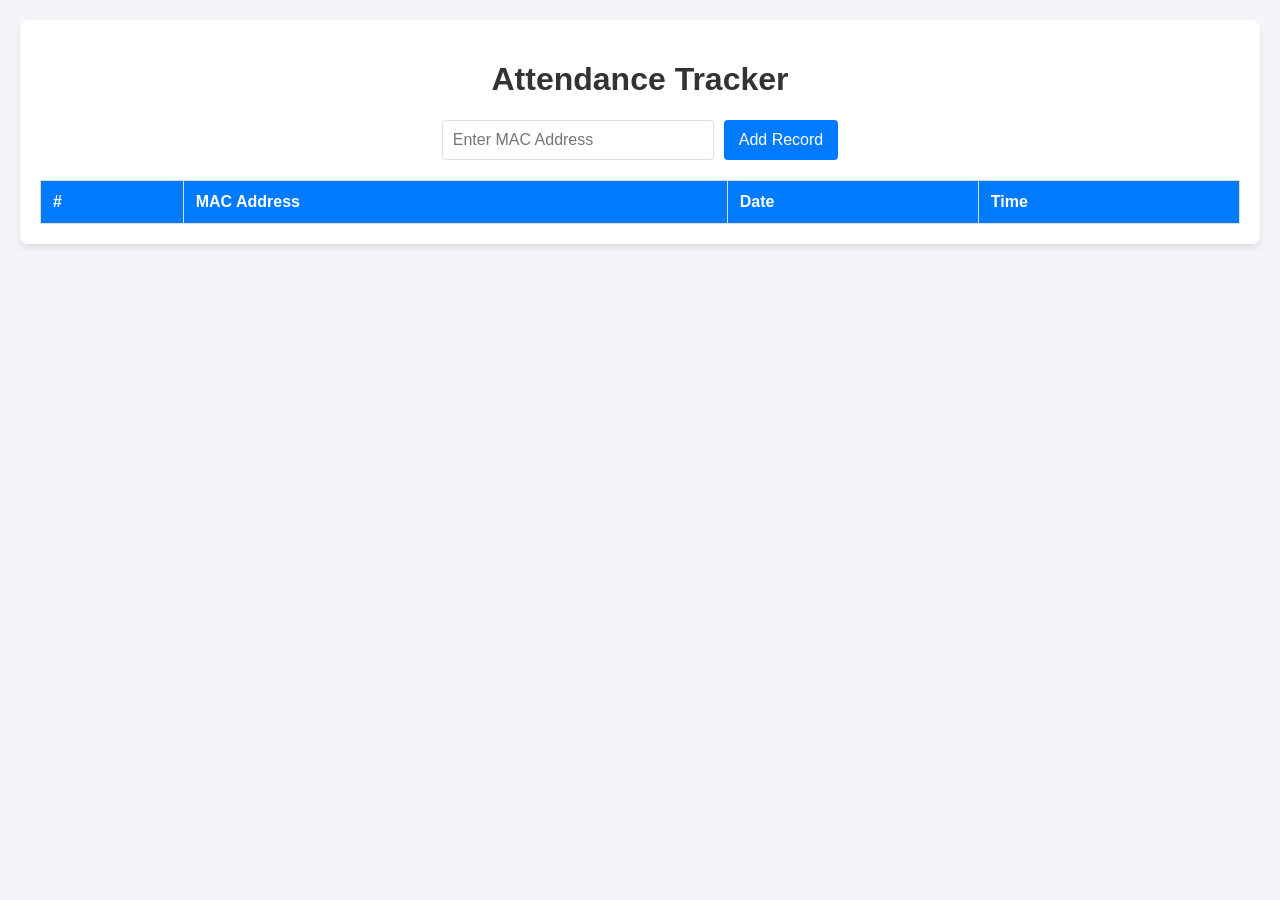
<file: attendance_record_page.html>
<!DOCTYPE html>
<html lang="en">
<head>
    <meta charset="UTF-8">
    <meta name="viewport" content="width=device-width, initial-scale=1.0">
    <title>Attendance Tracker</title>
    <style>
        body {
            font-family: Arial, sans-serif;
            background-color: #f4f4f9;
            margin: 0;
            padding: 0;
        }

        .container {
            max-width: 1200px;
            margin: 20px auto;
            padding: 20px;
            background: #fff;
            box-shadow: 0 4px 6px rgba(0, 0, 0, 0.1);
            border-radius: 8px;
        }

        h1 {
            text-align: center;
            color: #333;
        }

        .record-form {
            display: flex;
            justify-content: center;
            margin-bottom: 20px;
        }

        .record-form input {
            padding: 10px;
            font-size: 16px;
            border: 1px solid #ddd;
            border-radius: 4px;
            margin-right: 10px;
            width: 250px;
        }

        .record-form button {
            padding: 10px 15px;
            font-size: 16px;
            background-color: #007BFF;
            color: #fff;
            border: none;
            border-radius: 4px;
            cursor: pointer;
        }

        .record-form button:hover {
            background-color: #0056b3;
        }

        table {
            width: 100%;
            border-collapse: collapse;
            margin-top: 20px;
        }

        table th, table td {
            border: 1px solid #ddd;
            padding: 12px;
            text-align: left;
        }

        table th {
            background-color: #007BFF;
            color: white;
        }

        table tr:nth-child(even) {
            background-color: #f9f9f9;
        }

        table tr:hover {
            background-color: #f1f1f1;
        }
    </style>
</head>
<body>
    <div class="container">
        <h1>Attendance Tracker</h1>
        <form class="record-form">
            <input type="text" id="macAddress" placeholder="Enter MAC Address">
            <button type="submit">Add Record</button>
        </form>

        <table>
            <thead>
                <tr>
                    <th>#</th>
                    <th>MAC Address</th>
                    <th>Date</th>
                    <th>Time</th>
                </tr>
            </thead>
            <tbody id="attendanceTable">
                <!-- Rows will be dynamically added here -->
            </tbody>
        </table>
    </div>

    <script>
        // Mock functionality for adding rows to the attendance table
        const form = document.querySelector('.record-form');
        const macInput = document.getElementById('macAddress');
        const tableBody = document.getElementById('attendanceTable');

        let recordCount = 0;

        form.addEventListener('submit', (e) => {
            e.preventDefault();
            const macAddress = macInput.value.trim();
            if (macAddress) {
                recordCount++;
                const now = new Date();
                const newRow = `
                    <tr>
                        <td>${recordCount}</td>
                        <td>${macAddress}</td>
                        <td>${now.toLocaleDateString()}</td>
                        <td>${now.toLocaleTimeString()}</td>
                    </tr>
                `;
                tableBody.innerHTML += newRow;
                macInput.value = ''; // Clear the input
            }
        });
    </script>
</body>
</html>
</file>
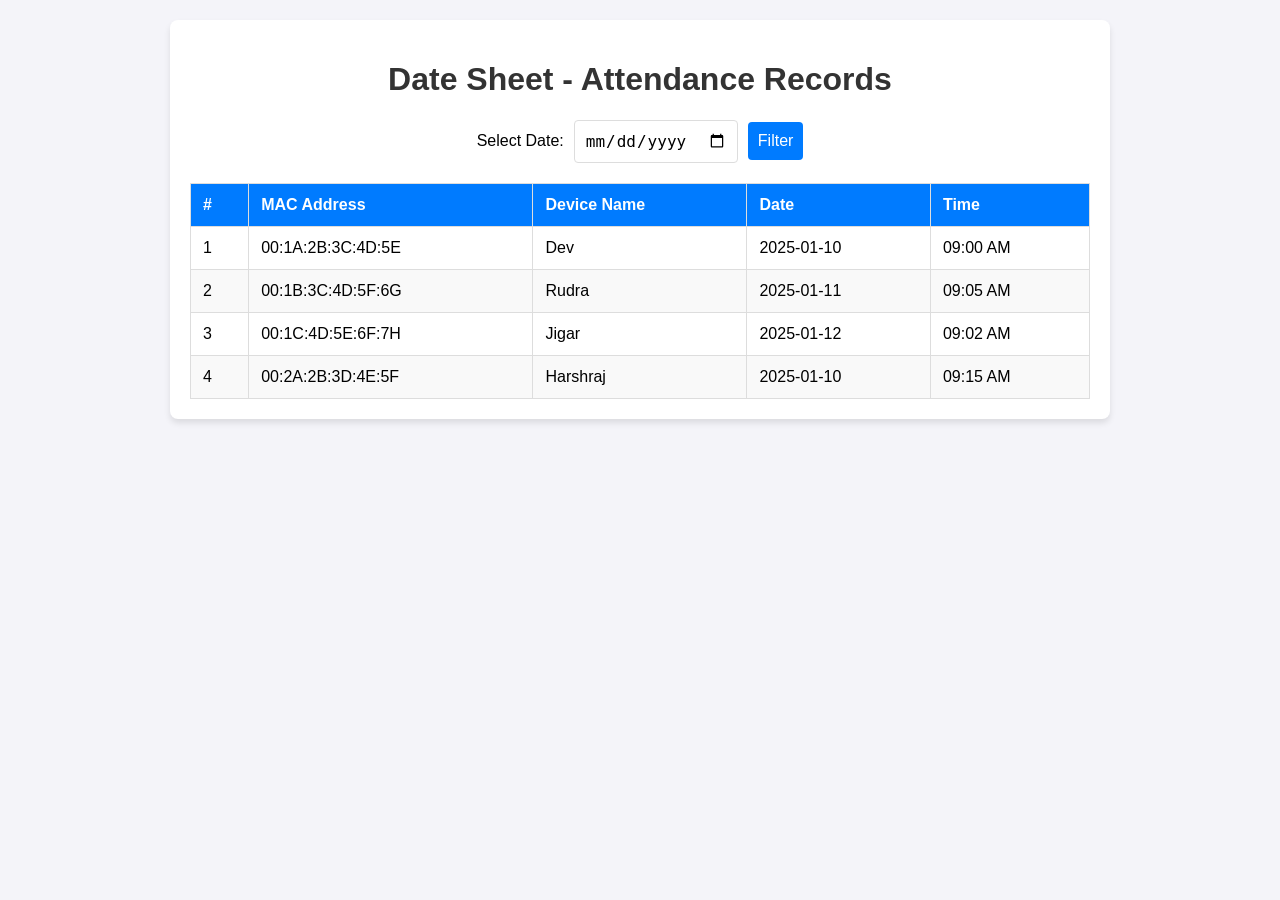
<file: date_sheet_page.html>
<!DOCTYPE html>
<html lang="en">
<head>
    <meta charset="UTF-8">
    <meta name="viewport" content="width=device-width, initial-scale=1.0">
    <title>Date Sheet - Attendance Tracker</title>
    <style>
        body {
            font-family: Arial, sans-serif;
            background-color: #f4f4f9;
            margin: 0;
            padding: 0;
        }

        .container {
            max-width: 900px;
            margin: 20px auto;
            padding: 20px;
            background: #fff;
            box-shadow: 0 4px 6px rgba(0, 0, 0, 0.1);
            border-radius: 8px;
        }

        h1 {
            text-align: center;
            color: #333;
        }

        .date-filter {
            display: flex;
            justify-content: center;
            align-items: center;
            margin-bottom: 20px;
            gap: 10px;
        }

        .date-filter input, .date-filter button {
            padding: 10px;
            font-size: 16px;
            border: 1px solid #ddd;
            border-radius: 4px;
        }

        .date-filter button {
            background-color: #007BFF;
            color: white;
            border: none;
            cursor: pointer;
        }

        .date-filter button:hover {
            background-color: #0056b3;
        }

        table {
            width: 100%;
            border-collapse: collapse;
            margin-top: 20px;
        }

        table th, table td {
            border: 1px solid #ddd;
            padding: 12px;
            text-align: left;
        }

        table th {
            background-color: #007BFF;
            color: white;
        }

        table tr:nth-child(even) {
            background-color: #f9f9f9;
        }

        table tr:hover {
            background-color: #f1f1f1;
        }

        .no-records {
            text-align: center;
            color: #555;
            margin-top: 20px;
            font-style: italic;
        }
    </style>
</head>
<body>
    <div class="container">
        <h1>Date Sheet - Attendance Records</h1>

        <!-- Date Filter Section -->
        <div class="date-filter">
            <label for="dateInput">Select Date:</label>
            <input type="date" id="dateInput">
            <button onclick="filterByDate()">Filter</button>
        </div>

        <!-- Attendance Table -->
        <table>
            <thead>
                <tr>
                    <th>#</th>
                    <th>MAC Address</th>
                    <th>Device Name</th>
                    <th>Date</th>
                    <th>Time</th>
                </tr>
            </thead>
            <tbody id="attendanceTable">
                <!-- Rows will be dynamically added here -->
            </tbody>
        </table>

        <!-- No Records Message -->
        <div class="no-records" id="noRecords" style="display: none;">
            No records found for the selected date.
        </div>
    </div>

    <script>
        // Mock attendance data
        const attendanceData = [
            { mac: '00:1A:2B:3C:4D:5E', deviceName: 'Dev', date: '2025-01-10', time: '09:00 AM' },
            { mac: '00:1B:3C:4D:5F:6G', deviceName: 'Rudra', date: '2025-01-11', time: '09:05 AM' },
            { mac: '00:1C:4D:5E:6F:7H', deviceName: 'Jigar', date: '2025-01-12', time: '09:02 AM' },
            { mac: '00:2A:2B:3D:4E:5F', deviceName: 'Harshraj', date: '2025-01-10', time: '09:15 AM' }
        ];

        const attendanceTable = document.getElementById('attendanceTable');
        const noRecords = document.getElementById('noRecords');

        // Function to populate the table with attendance data
        function populateTable(data) {
            attendanceTable.innerHTML = '';
            data.forEach((record, index) => {
                const newRow = `
                    <tr>
                        <td>${index + 1}</td>
                        <td>${record.mac}</td>
                        <td>${record.deviceName}</td>
                        <td>${record.date}</td>
                        <td>${record.time}</td>
                    </tr>
                `;
                attendanceTable.innerHTML += newRow;
            });
        }

        // Function to filter attendance data by date
        function filterByDate() {
            const selectedDate = document.getElementById('dateInput').value;
            const filteredData = attendanceData.filter(record => record.date === selectedDate);

            if (filteredData.length > 0) {
                populateTable(filteredData);
                noRecords.style.display = 'none';
            } else {
                attendanceTable.innerHTML = '';
                noRecords.style.display = 'block';
            }
        }

        // Populate table with all data on initial load
        populateTable(attendanceData);
    </script>
</body>
</html>
</file>
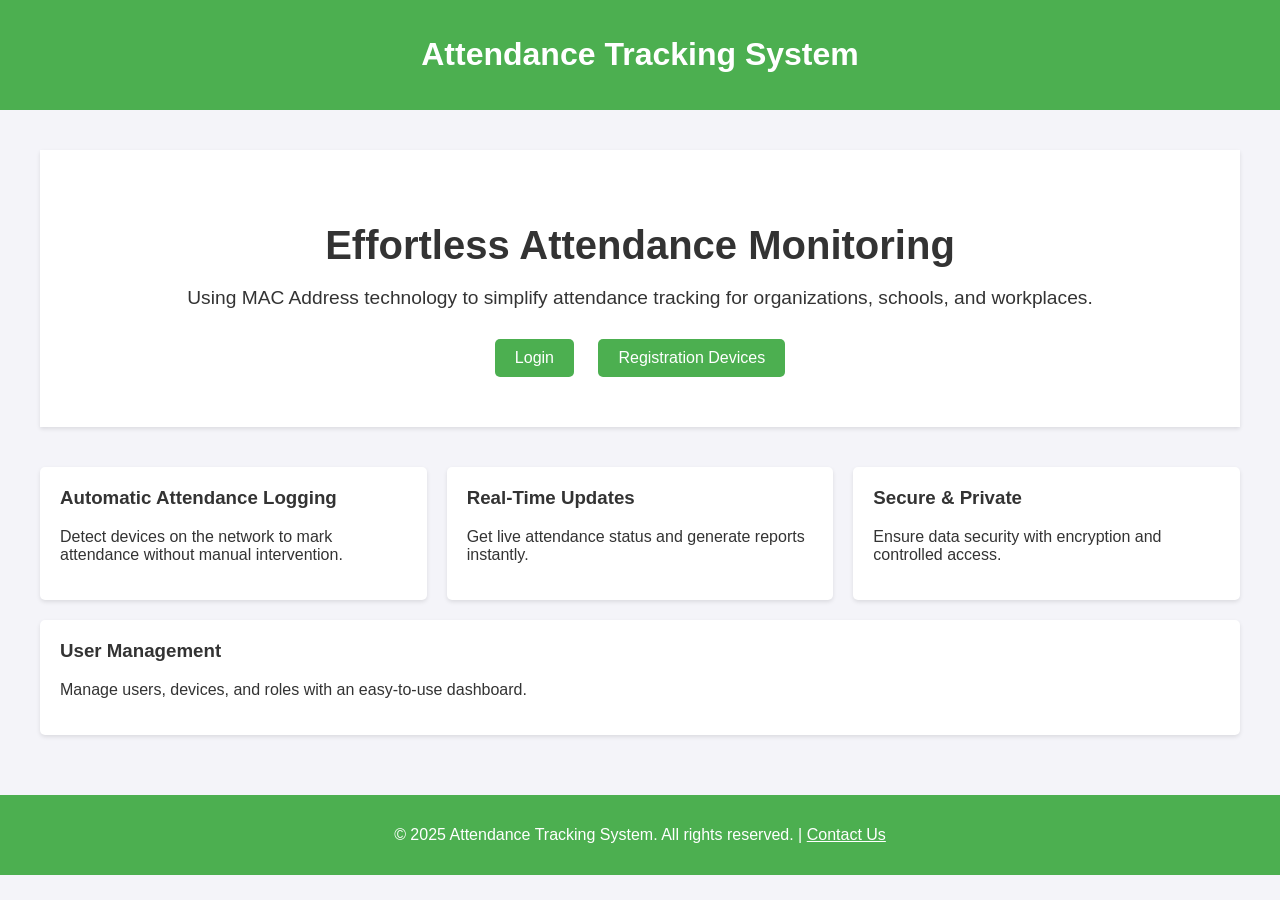
<file: home.html>
<!DOCTYPE html>
<html lang="en">
<head>
    <meta charset="UTF-8">
    <meta name="viewport" content="width=device-width, initial-scale=1.0">
    <title>Attendance Tracking System</title>
    <style>
        body {
            font-family: Arial, sans-serif;
            margin: 0;
            padding: 0;
            background-color: #f4f4f9;
            color: #333;
        }

        header {
            background-color: #4CAF50;
            color: white;
            padding: 15px 20px;
            text-align: center;
        }

        .container {
            max-width: 1200px;
            margin: 20px auto;
            padding: 20px;
        }

        .hero {
            text-align: center;
            padding: 40px 20px;
            background-color: #fff;
            box-shadow: 0 2px 4px rgba(0, 0, 0, 0.1);
        }

        .hero h1 {
            font-size: 2.5rem;
            margin-bottom: 10px;
        }

        .hero p {
            font-size: 1.2rem;
            margin-bottom: 20px;
        }

        .hero a {
            display: inline-block;
            margin: 10px;
            padding: 10px 20px;
            background-color: #4CAF50;
            color: white;
            text-decoration: none;
            border-radius: 5px;
        }

        .hero a:hover {
            background-color: #45a049;
        }

        .features {
            display: flex;
            flex-wrap: wrap;
            gap: 20px;
            justify-content: space-between;
            margin-top: 40px;
        }

        .feature {
            flex: 1;
            min-width: 250px;
            padding: 20px;
            background-color: #fff;
            border-radius: 5px;
            box-shadow: 0 2px 4px rgba(0, 0, 0, 0.1);
        }

        .feature h3 {
            margin-top: 0;
        }

        footer {
            text-align: center;
            padding: 15px;
            background-color: #4CAF50;
            color: white;
            margin-top: 40px;
        }

        footer a {
            color: white;
            text-decoration: underline;
        }
    </style>
</head>
<body>
    <header>
        <h1>Attendance Tracking System</h1>
        
    </header>

    <div class="container">
        <section class="hero">
            <h1>Effortless Attendance Monitoring</h1>
            <p>Using MAC Address technology to simplify attendance tracking for organizations, schools, and workplaces.</p>
            <a href="./login.html">Login</a>
            <a href="./register.html">Registration Devices</a>
        </section>

        <section class="features">
            <div class="feature">
                <h3>Automatic Attendance Logging</h3>
                <p>Detect devices on the network to mark attendance without manual intervention.</p>
            </div>
            <div class="feature">
                <h3>Real-Time Updates</h3>
                <p>Get live attendance status and generate reports instantly.</p>
            </div>
            <div class="feature">
                <h3>Secure & Private</h3>
                <p>Ensure data security with encryption and controlled access.</p>
            </div>
            <div class="feature">
                <h3>User Management</h3>
                <p>Manage users, devices, and roles with an easy-to-use dashboard.</p>
            </div>
        </section>
    </div>
    

    <footer>
        <p>&copy; 2025 Attendance Tracking System. All rights reserved. | <a href="contact">Contact Us</a></p>
    </footer>
</body>
</html>
</file>
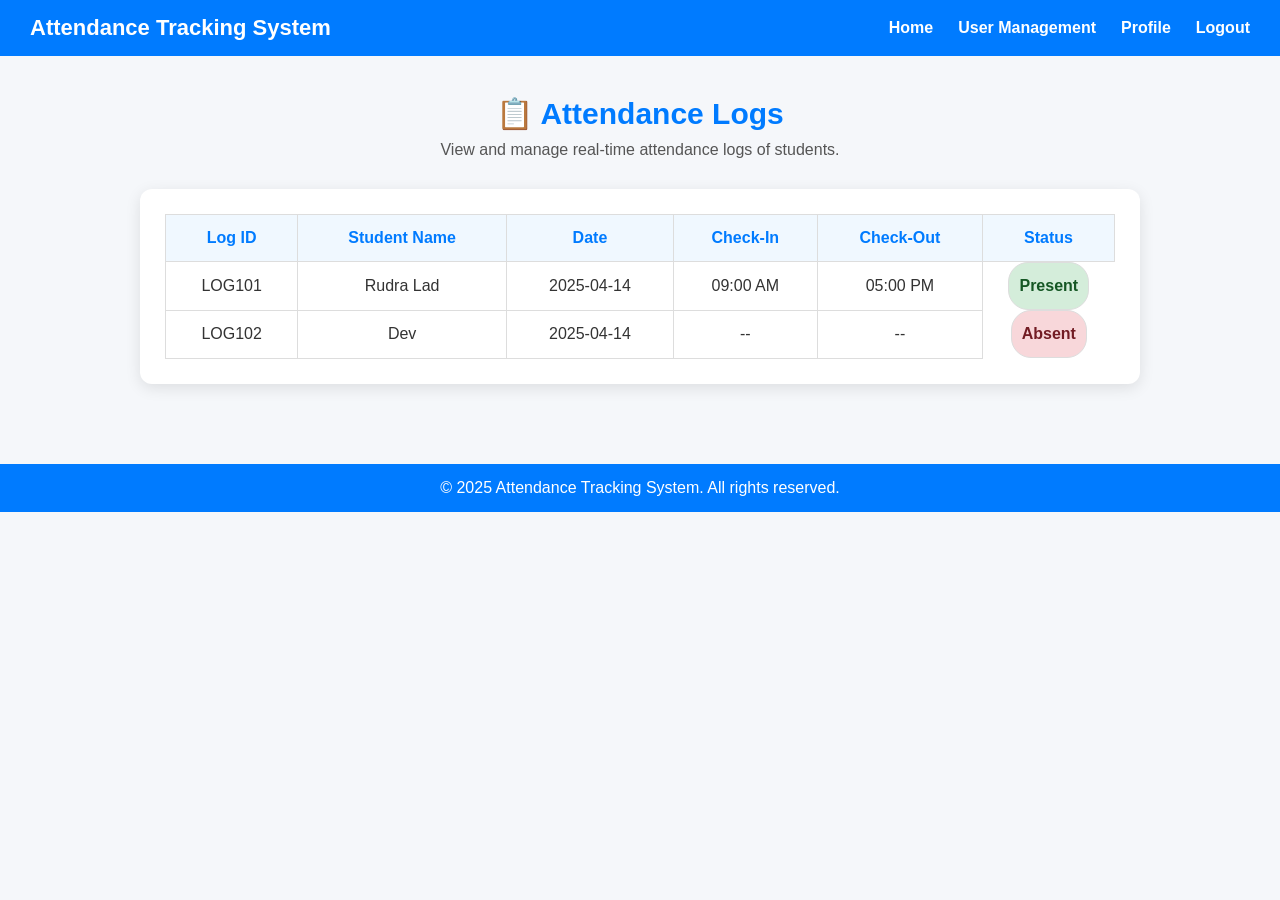
<file: log.html>
<!DOCTYPE html>
<html lang="en">
<head>
  <meta charset="UTF-8" />
  <meta name="viewport" content="width=device-width, initial-scale=1.0"/>
  <title>Attendance Logs</title>
  <link rel="stylesheet" href="logs.css" />
</head>
<body>
  <header>
    <nav class="navbar">
      <div class="logo">Attendance Tracking System</div>
      <ul class="nav-links">
        <li><a href="./home.html">Home</a></li>
        <li><a href="./management.html">User Management</a></li>
        <li><a href="./profile_page.html">Profile</a></li>
        <li><a href="./logout.html">Logout</a></li>
      </ul>
    </nav>
  </header>

  <main class="main-content">
    <h2 class="page-title">📋 Attendance Logs</h2>
    <p class="subtitle">View and manage real-time attendance logs of students.</p>

    <div class="logs-container">
      <table class="logs-table">
        <thead>
          <tr>
            <th>Log ID</th>
            <th>Student Name</th>
            <th>Date</th>
            <th>Check-In</th>
            <th>Check-Out</th>
            <th>Status</th>
          </tr>
        </thead>
        <tbody>
          <tr>
            <td>LOG101</td>
            <td>Rudra Lad</td>
            <td>2025-04-14</td>
            <td>09:00 AM</td>
            <td>05:00 PM</td>
            <td class="status present">Present</td>
          </tr>
          <tr>
            <td>LOG102</td>
            <td>Dev</td>
            <td>2025-04-14</td>
            <td>--</td>
            <td>--</td>
            <td class="status absent">Absent</td>
          </tr>
        </tbody>
      </table>
    </div>
  </main>

  <footer>
    <p>© 2025 Attendance Tracking System. All rights reserved.</p>
  </footer>
</body>
</html>
</file>
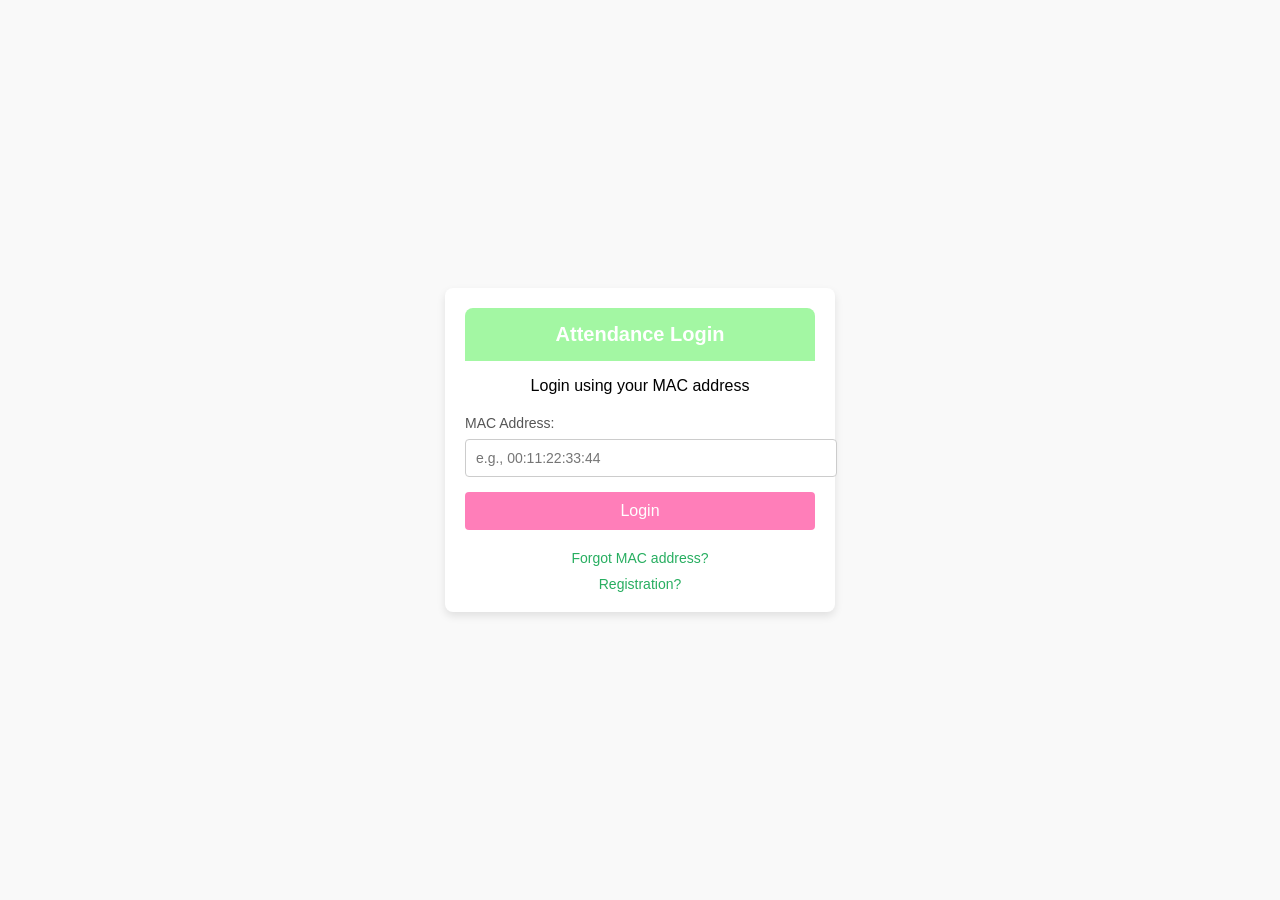
<file: login.html>
<!DOCTYPE html>
<html lang="en">
<head>
  <meta charset="UTF-8">
  <meta name="viewport" content="width=device-width, initial-scale=1.0">
  <title>Attendance Login</title>
  <style>
    body {
      font-family: Arial, sans-serif;
      background-color: #f9f9f9;
      display: flex;
      justify-content: center;
      align-items: center;
      height: 100vh;
      margin: 0;
    }

    .container {
      background-color: #fff;
      border-radius: 8px;
      box-shadow: 0 4px 8px rgba(0, 0, 0, 0.1);
      width: 350px;
      text-align: center;
      padding: 20px;
    }

    .container .header {
      background-color: #a3f7a3;
      border-radius: 8px 8px 0 0;
      padding: 15px 10px;
      font-size: 20px;
      font-weight: bold;
      color: #fff;
    }

    .container form {
      margin: 20px 0;
    }

    .container label {
      font-size: 14px;
      color: #555;
      display: block;
      margin-bottom: 8px;
      text-align: left;
    }

    .container input[type="text"] {
      width: 100%;
      padding: 10px;
      border: 1px solid #ccc;
      border-radius: 4px;
      margin-bottom: 15px;
      font-size: 14px;
    }

    .container button {
      width: 100%;
      padding: 10px;
      background-color: #ff7eb9;
      color: #fff;
      border: none;
      border-radius: 4px;
      font-size: 16px;
      cursor: pointer;
    }

    .container button:hover {
      background-color: #ff5098;
    }

    .container a {
      color: #27ae60;
      text-decoration: none;
      font-size: 14px;
      margin-top: 10px;
      display: block;
    }

    .container a:hover {
      text-decoration: underline;
    }

    .container .register-link {
      margin-top: 15px;
    }
  </style>
</head>
<body>
  <div class="container">
    <div class="header">Attendance Login</div>
    <p>Login using your MAC address</p>
    <form>
      <label for="mac-address">MAC Address:</label>
      <input type="text" id="mac-address" name="mac-address" placeholder="e.g., 00:11:22:33:44">
      <button type="submit" >Login</button>
      <a href="./main.html"></a>
      
    </form>
    <a href="">Forgot MAC address? </a>
    <a href="./register.html" class="./register-link">Registration?</a>

  </div>
</body>
</html>
</file>
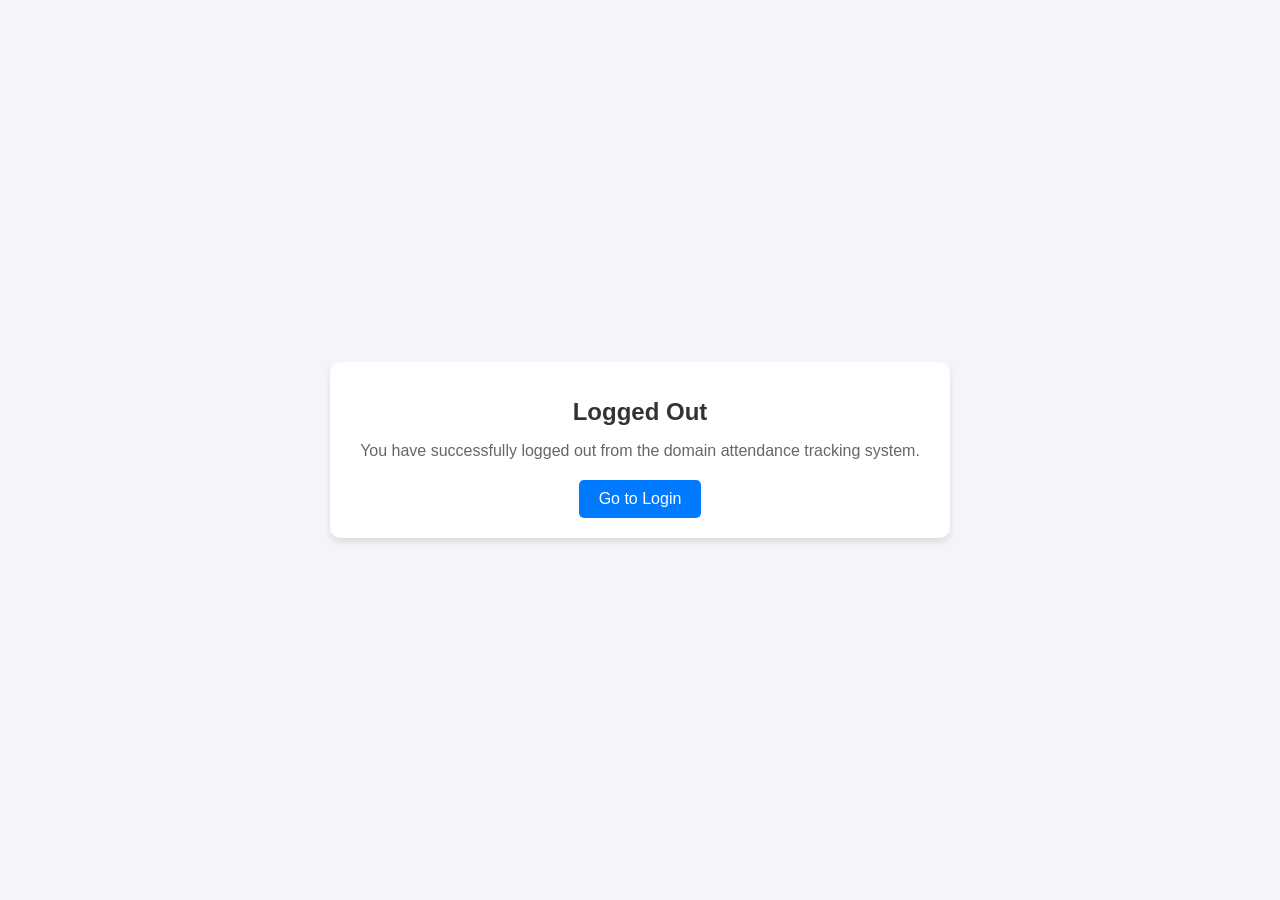
<file: logout.html>
<!DOCTYPE html>
<html lang="en">
<head>
    <meta charset="UTF-8">
    <meta name="viewport" content="width=device-width, initial-scale=1.0">
    <title>Logout Page</title>
    <style>
        body {
            margin: 0;
            font-family: Arial, sans-serif;
            display: flex;
            justify-content: center;
            align-items: center;
            height: 100vh;
            background-color: #f4f4f9;
        }

        .logout-container {
            text-align: center;
            background: #fff;
            padding: 20px 30px;
            border-radius: 10px;
            box-shadow: 0 4px 6px rgba(0, 0, 0, 0.1);
        }

        .logout-container h1 {
            font-size: 24px;
            margin-bottom: 10px;
            color: #333;
        }

        .logout-container p {
            font-size: 16px;
            color: #666;
            margin-bottom: 20px;
        }

        .logout-container button {
            background-color: #007bff;
            color: white;
            border: none;
            padding: 10px 20px;
            font-size: 16px;
            border-radius: 5px;
            cursor: pointer;
            transition: background-color 0.3s;
        }

        .logout-container button:hover {
            background-color: #0056b3;
        }

        .logout-container button:focus {
            outline: none;
        }
    </style>
</head>
<body>
    <div class="logout-container">
        <h1>Logged Out</h1>
        <p>You have successfully logged out from the domain attendance tracking system.</p>
        <button onclick="redirectToLogin()">Go to Login</button>
    </div>

    <script>
        function redirectToLogin() {
            // Redirect the user to the login page
            window.location.href = "./login.html"; // Update with your login page URL
        }
    </script>
</body>
</html>
</file>
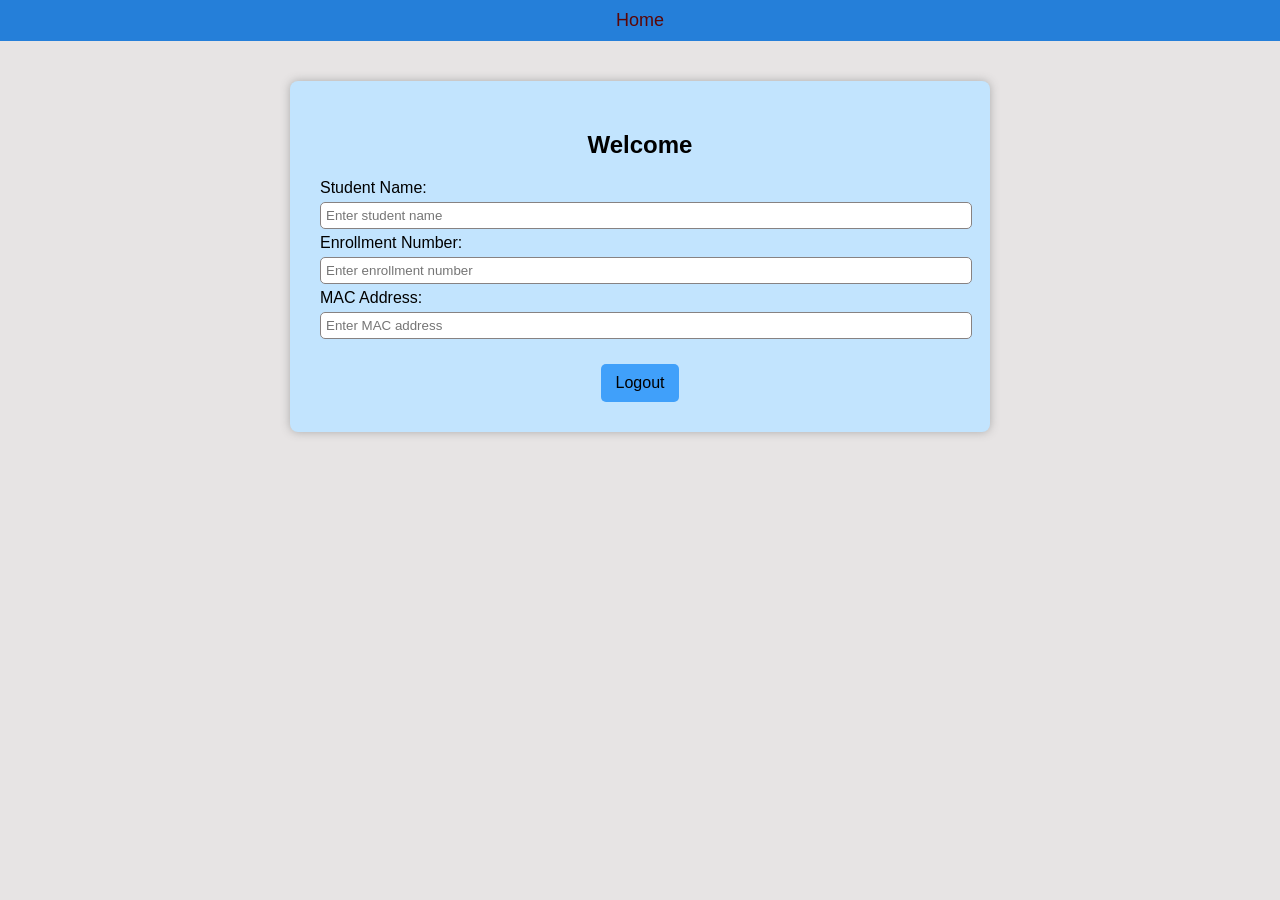
<file: profile_page.html>
<!DOCTYPE html>
<html lang="en">
<head>
    <meta charset="UTF-8">
    <meta name="viewport" content="width=device-width, initial-scale=1.0">
    <title>Profile - Attendance Tracking System</title>
    <style>
        body {
            font-family: Arial, sans-serif;
            background-color: #e7e4e4;
            text-align: center;
            margin: 0;
            padding: 0;
        }
        .container {
            width: 50%;
            margin: auto;
            background: rgb(194, 228, 254);
            padding: 30px;
            border-radius: 8px;
            box-shadow: 0px 0px 10px 0px #aaa;
            margin-top: 40px;
        }
        .profile-info {
            text-align: left;
            margin-top: 20px;
        }
        .profile-info p {
            font-size: 18px;
            margin: 10px 0;
        }
        input {
            width: 100%;
            padding: 5px;
            margin: 5px 0;
            border: 1px solid #878282;
            border-radius: 5px;
        }
        .navbar {
            background: #257fd9;
            padding: 10px;
            text-align: center;
        }
        .navbar a {
            color: rgb(91, 6, 6);
            padding: 15px;
            text-decoration: none;
            font-size: 18px;
        }
        .navbar a:hover {
            background: #0056b3;
        }
        .logout-btn {
            display: inline-block;
            margin-top: 20px;
            padding: 10px 15px;
            background: rgb(64, 160, 250);
            color: rgb(0, 0, 0);
            text-decoration: none;
            border-radius: 5px;
        }
        .logout-btn:hover {
            background: rgb(34, 144, 228);
        }
    </style>
</head>
<body>

    <div class="navbar">
        <a href="main.php">Home</a>
        
    </div>

    <div class="container">
        <h2>Welcome</h2>
        <div class="profile-info">
            <form method="POST" action=""></form>
            <label>Student Name:</label>
            <input type="text" name="student_name" placeholder="Enter student name" required>

            <label>Enrollment Number:</label>
            <input type="text" name="enrollment_number" placeholder="Enter enrollment number" required>

            <label>MAC Address:</label>
            <input type="text" name="mac_address" placeholder="Enter MAC address" required>
            
           
        </div>
        <a href="logout.php" class="logout-btn">Logout</a>
    </div>
    <script>
        window.onload = function() {
            const mac = localStorage.getItem("mac_address"); // or get from URL/query string
        
            if (!mac) {
                alert("MAC address not found.");
                return;
            }
        
            fetch(`fetch_profile.php?mac=${mac}`)
                .then(response => response.json())
                .then(data => {
                    if (data.error) {
                        alert(data.error);
                    } else {
                        document.querySelector('input[placeholder="Enter student name"]').value = data.name;
                        document.querySelector('input[placeholder="Enter enrollment number"]').value = data.enrollment;
                        document.querySelector('input[placeholder="Enter MAC address"]').value = mac;
                    }
                })
                .catch(error => {
                    console.error("Error fetching profile:", error);
                });
        }
        </script>
        
</body>
</html>
</file>
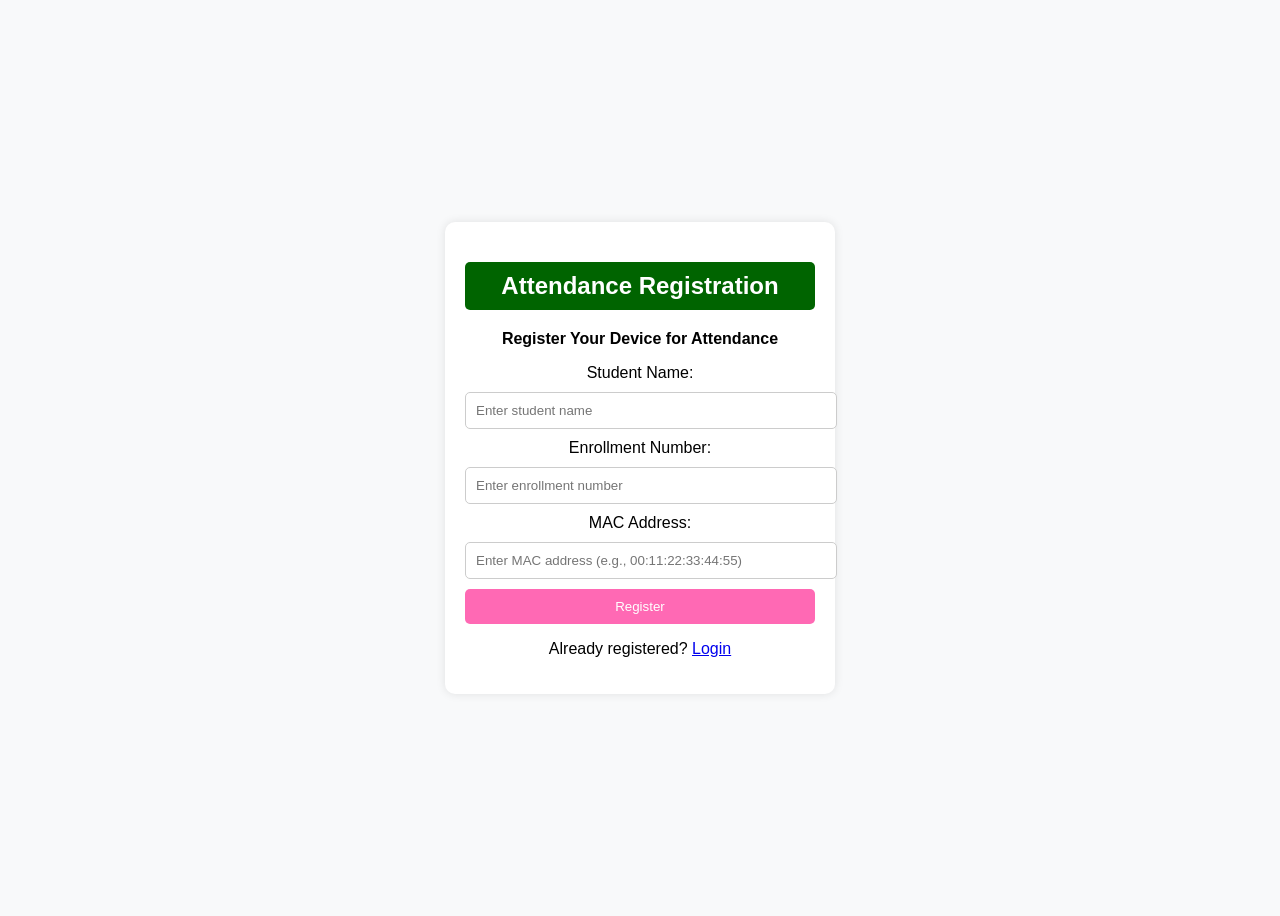
<file: register.html>
<!DOCTYPE html>
<html lang="en">
<head>
    <meta charset="UTF-8">
    <meta name="viewport" content="width=device-width, initial-scale=1.0">
    <title>Attendance Registration</title>
    <style>
        body {
            font-family: Arial, sans-serif;
            display: flex;
            justify-content: center;
            align-items: center;
            height: 100vh;
            background-color: #f8f9fa;
        }
        .container {
            background: white;
            padding: 20px;
            border-radius: 10px;
            box-shadow: 0px 0px 10px 0px rgba(0, 0, 0, 0.1);
            width: 350px;
            text-align: center;
        }
        h2 {
            background-color: darkgreen;
            color: white;
            padding: 10px;
            border-radius: 5px;
        }
        from-header p{
            color:lightgreen;
            padding: 10px;
            font-size:14px;
            margin:0px


        }
        input {
            width: 100%;
            padding: 10px;
            margin: 10px 0;
            border: 1px solid #ccc;
            border-radius: 5px;
        }
        .error {
            color: red;
        }
        .success {
            color: green;
        }
        button {
            background: hotpink;
            color: white;
            border: none;
            padding: 10px;
            width: 100%;
            cursor: pointer;
            border-radius: 5px;
        }
        button:hover {
            background: #ff6699;
        }
    </style>
</head>
<body>

    <div class="container">
        <h2>Attendance Registration</h2>
       <p><b>  Register Your Device for Attendance</b></p>
        

        <form method="POST" action="">
            <label>Student Name:</label>
            <input type="text" name="student_name" placeholder="Enter student name" required>

            <label>Enrollment Number:</label>
            <input type="text" name="enrollment_number" placeholder="Enter enrollment number" required>

            <label>MAC Address:</label>
            <input type="text" name="mac_address" placeholder="Enter MAC address (e.g., 00:11:22:33:44:55)" required>

            <button onclick="document.location='go to another page'" class="btn-register"  >Register </a></button> 

        </form>

            
        </form>

        <p>Already registered? <a href="login.html">Login</a></p>
    </div>
        
</body>
</html>
</file>
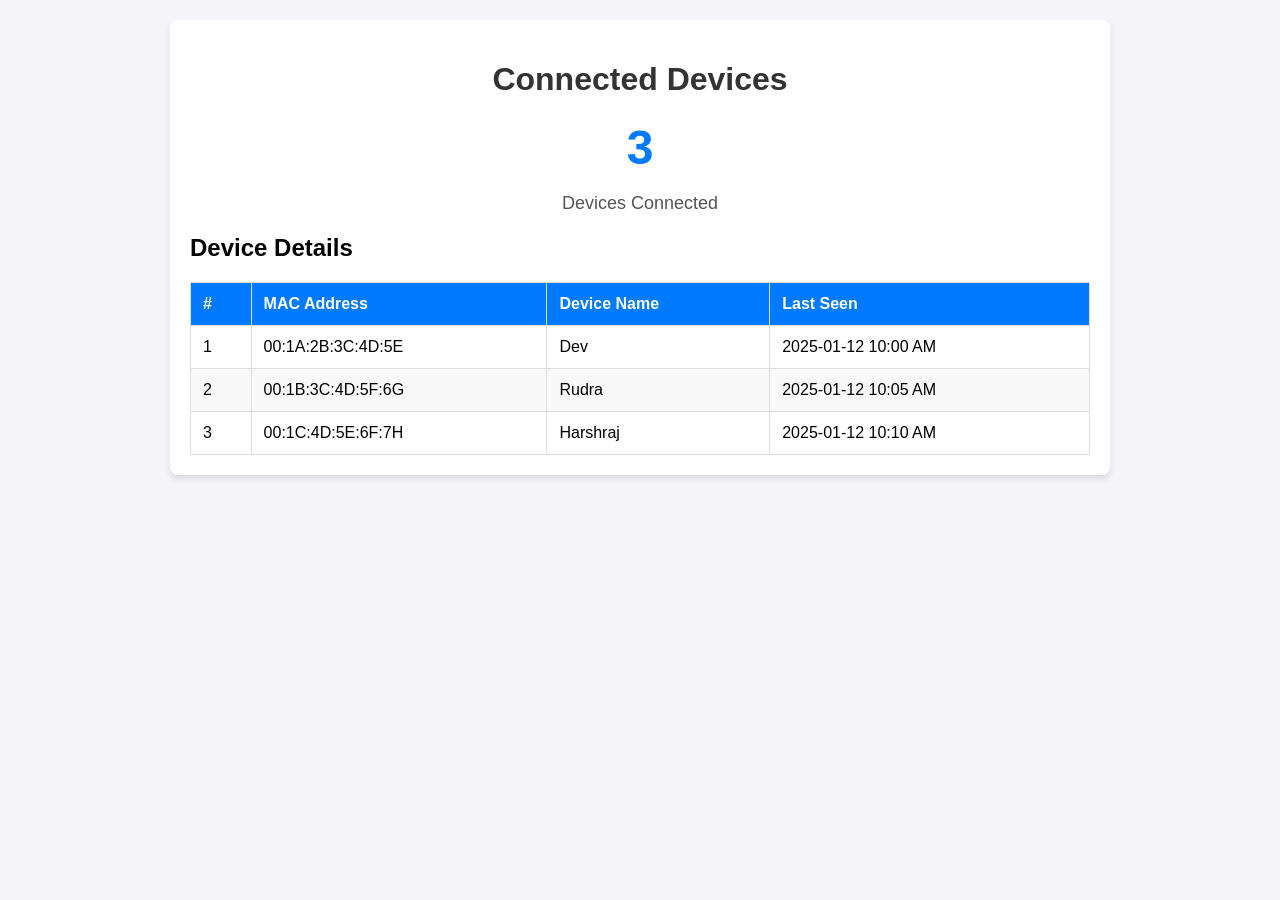
<file: total_device_connected_page.html>
<!DOCTYPE html>
<html lang="en">
<head>
    <meta charset="UTF-8">
    <meta name="viewport" content="width=device-width, initial-scale=1.0">
    <title>Connected Devices - Attendance Tracker</title>
    <style>
        body {
            font-family: Arial, sans-serif;
            background-color: #f4f4f9;
            margin: 0;
            padding: 0;
        }

        .container {
            max-width: 900px;
            margin: 20px auto;
            padding: 20px;
            background: #fff;
            box-shadow: 0 4px 6px rgba(0, 0, 0, 0.1);
            border-radius: 8px;
        }

        h1 {
            text-align: center;
            color: #333;
        }

        .device-count {
            text-align: center;
            margin: 20px 0;
        }

        .device-count h2 {
            font-size: 48px;
            margin: 0;
            color: #007BFF;
        }

        .device-count p {
            font-size: 18px;
            color: #555;
        }

        table {
            width: 100%;
            border-collapse: collapse;
            margin-top: 20px;
        }

        table th, table td {
            border: 1px solid #ddd;
            padding: 12px;
            text-align: left;
        }

        table th {
            background-color: #007BFF;
            color: white;
        }

        table tr:nth-child(even) {
            background-color: #f9f9f9;
        }

        table tr:hover {
            background-color: #f1f1f1;
        }
    </style>
</head>
<body>
    <div class="container">
        <h1>Connected Devices</h1>

        <div class="device-count">
            <h2 id="deviceCount">0</h2>
            <p>Devices Connected</p>
        </div>

        <h2>Device Details</h2>
        <table>
            <thead>
                <tr>
                    <th>#</th>
                    <th>MAC Address</th>
                    <th>Device Name</th>
                    <th>Last Seen</th>
                </tr>
            </thead>
            <tbody id="deviceTable">
                <!-- Rows will be dynamically added here -->
            </tbody>
        </table>
    </div>

    <script>
        // Mock data for connected devices
        const connectedDevices = [
            { mac: '00:1A:2B:3C:4D:5E', name: 'Dev', lastSeen: '2025-01-12 10:00 AM' },
            { mac: '00:1B:3C:4D:5F:6G', name: 'Rudra', lastSeen: '2025-01-12 10:05 AM' },
            { mac: '00:1C:4D:5E:6F:7H', name: 'Harshraj ', lastSeen: '2025-01-12 10:10 AM' }
        ];

        const deviceCountElement = document.getElementById('deviceCount');
        const deviceTableBody = document.getElementById('deviceTable');

        // Populate device count
        deviceCountElement.textContent = connectedDevices.length;

        // Populate table with device details
        connectedDevices.forEach((device, index) => {
            const newRow = `
                <tr>
                    <td>${index + 1}</td>
                    <td>${device.mac}</td>
                    <td>${device.name}</td>
                    <td>${device.lastSeen}</td>
                </tr>
            `;
            deviceTableBody.innerHTML += newRow;
        });
    </script>
</body>
</html>
</file>
<file: logs.css>
/* Reset and base styles */
* {
  margin: 0;
  padding: 0;
  box-sizing: border-box;
}
body {
  font-family: 'Segoe UI', sans-serif;
  background-color: #f5f7fa;
  color: #333;
}

/* Navbar */
header {
  background-color: #007bff;
  padding: 15px 30px;
  color: white;
}
.navbar {
  display: flex;
  justify-content: space-between;
  align-items: center;
}
.logo {
  font-size: 22px;
  font-weight: bold;
}
.nav-links {
  list-style: none;
  display: flex;
  gap: 25px;
}
.nav-links a {
  color: white;
  text-decoration: none;
  font-weight: bold;
  transition: color 0.3s;
}
.nav-links a:hover {
  color: #d4eaff;
}

/* Main Content */
.main-content {
  padding: 40px 20px;
  text-align: center;
}
.page-title {
  font-size: 30px;
  color: #007bff;
  margin-bottom: 10px;
}
.subtitle {
  font-size: 16px;
  color: #555;
  margin-bottom: 30px;
}

/* Table Styles */
.logs-container {
  max-width: 1000px;
  margin: auto;
  background-color: white;
  padding: 25px;
  border-radius: 12px;
  box-shadow: 0 4px 15px rgba(0,0,0,0.1);
}
.logs-table {
  width: 100%;
  border-collapse: collapse;
}
.logs-table th, .logs-table td {
  padding: 14px 10px;
  border: 1px solid #ddd;
  text-align: center;
}
.logs-table thead {
  background-color: #f0f8ff;
}
.logs-table th {
  color: #007bff;
  font-weight: bold;
}
.logs-table tbody tr:hover {
  background-color: #f9f9f9;
}
.status {
  font-weight: bold;
  padding: 8px 12px;
  border-radius: 20px;
  display: inline-block;
}
.status.present {
  background-color: #d4edda;
  color: #155724;
}
.status.absent {
  background-color: #f8d7da;
  color: #721c24;
}

/* Footer */
footer {
  margin-top: 40px;
  background-color: #007bff;
  color: white;
  text-align: center;
  padding: 15px 0;
}
</file>
